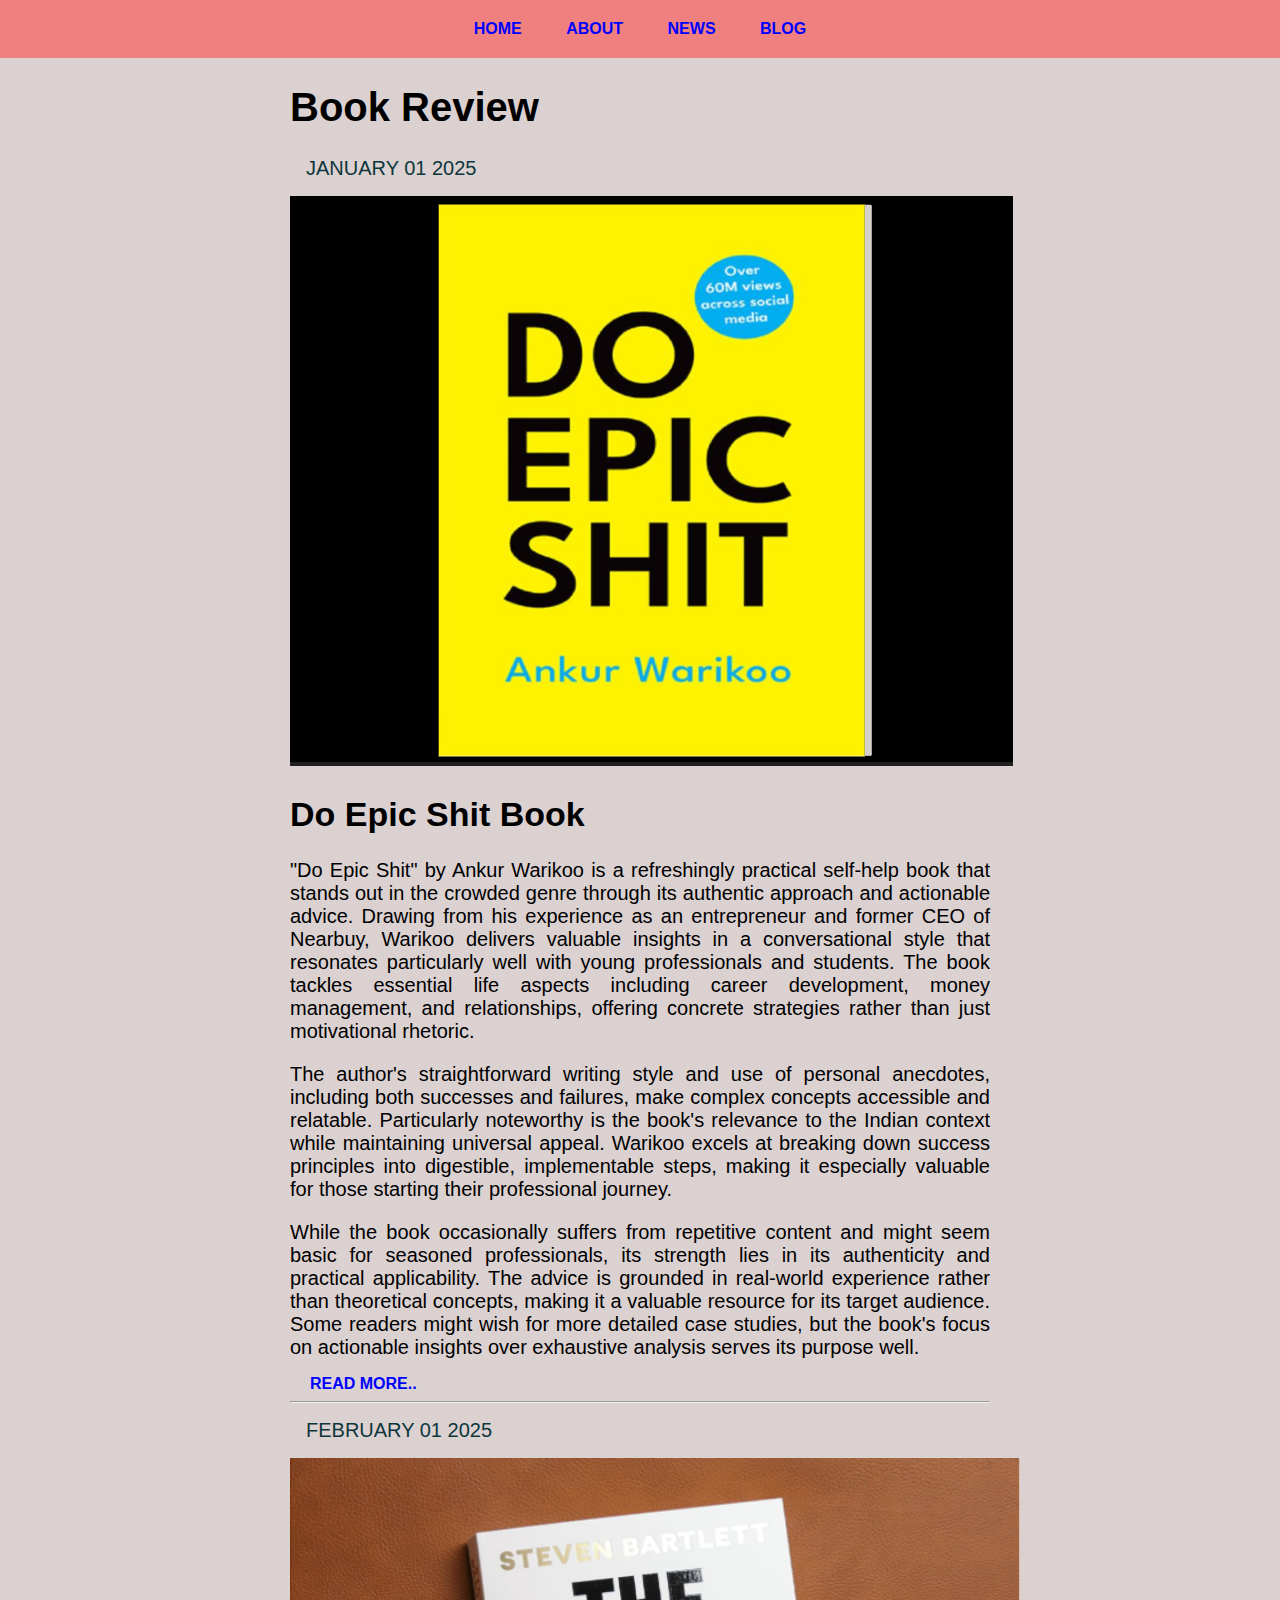
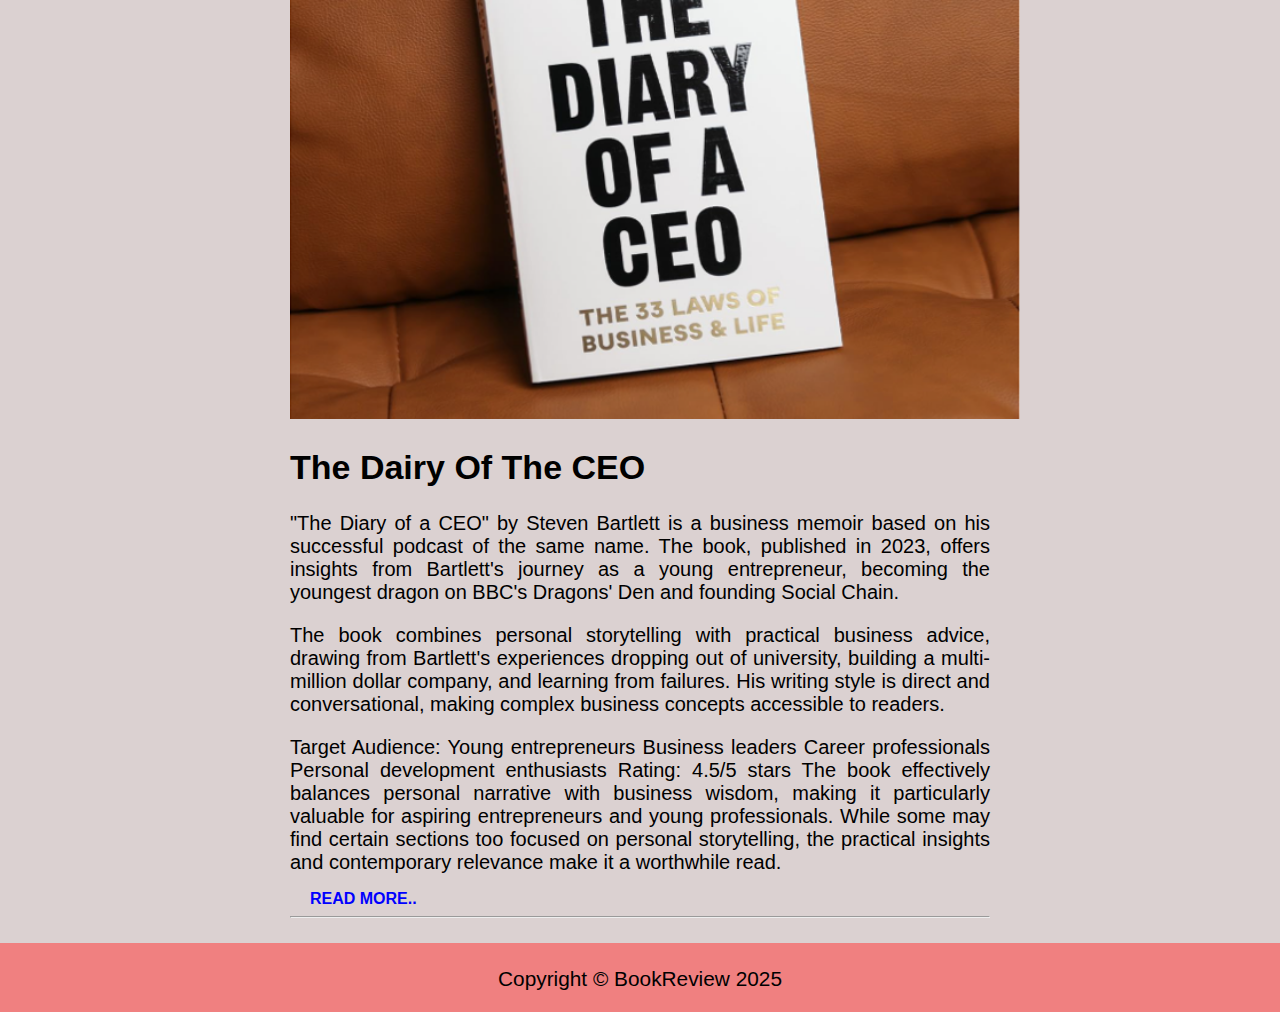
<file: task2/index.html>
<!DOCTYPE html>
<html >
<head>
    <meta name="viewport" content="width=device-width, initial-scale=1.0">
    <title>Book Review</title>
    <style>
        .header{
            background-color: lightcoral;
            text-align: center;
            padding: 20px;
        }
        h1{
            font-size: 40px;
        }
        a{
            margin-left: 20px;
            margin-right: 20px;
            color: blue;
            text-transform: uppercase;
            text-decoration: none;
            font-weight: 700;
            cursor: pointer;
        }
        body{
            margin: 0;
            font-family: "Open Sans", sans-serif;
            background-color: rgb(219, 209, 209);
        }
        p{
            text-align: justify;
            font-size: 20px;
            margin-bottom: 16px;
        }
        .heading{
            font-size: 34px;
            text-transform: capitalize;
            margin-top: 25px;
            margin-bottom: 25px;
        }
        .review{
            width: 700px;
            margin: 0 auto;
        }
        .footer{
            background-color: lightcoral;
            padding: 20px;
            text-align: center;
            margin-top: 25px;
            font-size: 25px;
        }
        .time{
            text-transform: uppercase;
            color:rgb(13, 54, 59);
            font-size: 20px;
            margin: 16px;
        }
    </style>
</head>
<body>
    <header class="header">
        <nav>
            <a herf="/Home">Home</a>
            <a herf="#">About</a>
            <a href="#">News</a>
            <a herf="#">Blog</a>
        </nav>
    </header>
    <main>
        <section class="review">
            <h1>Book Review</h1>
            <article>
                <div class="time">
                    <time datetime="01-01-2025">January 01 2025 </time>
                </div>
                <div>
                    <img src="doEpicShit.png" alt="Do Epic Shit">
                </div>
                <h2 class="heading">Do Epic Shit Book</h2>
                <p>"Do Epic Shit" by Ankur Warikoo is a refreshingly practical self-help book that stands out in the crowded genre through its authentic 
                    approach and actionable advice. Drawing from his experience as an entrepreneur and former CEO of Nearbuy, Warikoo delivers valuable 
                    insights in a conversational style that resonates particularly well with young professionals and students. The book tackles essential 
                    life aspects including career development, money management, and relationships, offering concrete strategies rather than just 
                    motivational rhetoric.</p>
                <p>
                    The author's straightforward writing style and use of personal anecdotes, including both successes and failures, make complex 
                    concepts accessible and relatable. Particularly noteworthy is the book's relevance to the Indian context while maintaining 
                    universal appeal. Warikoo excels at breaking down success principles into digestible, implementable steps, making it especially
                    valuable for those starting their professional journey.
                </p>
                <p>
                    While the book occasionally suffers from repetitive content and might seem basic for seasoned professionals, its strength lies 
                    in its authenticity and practical applicability. The advice is grounded in real-world experience rather than theoretical 
                    concepts, making it a valuable resource for its target audience. Some readers might wish for more detailed case studies, but 
                    the book's focus on actionable insights over exhaustive analysis serves its purpose well.
                </p>
                <a href="http://127.0.0.1:5500/task2/index1.html" target="Do Epic Shit">Read More..</a>
                <hr>
            </article>
            <article>
                <div class="time">
                    <time datetime="01-02-2025">February 01 2025</time>
                </div>
                <div>
                    <img src="theDairyOfACeo.png" alt="The Dairy of a CEO " width="730px">
                </div>
                <h2 class="heading"> The Dairy of the CEO</h2>
                <p>
                    "The Diary of a CEO" by Steven Bartlett is a business memoir based on his successful podcast of the same name. The book, 
                    published in 2023, offers insights from Bartlett's journey as a young entrepreneur, becoming the youngest dragon on BBC's 
                    Dragons' Den and founding Social Chain.
                </p>
                <p>
                    The book combines personal storytelling with practical business advice, drawing from Bartlett's experiences dropping out of 
                    university, building a multi-million dollar company, and learning from failures. His writing style is direct and conversational,
                    making complex business concepts accessible to readers.
                </p>
                <p>
                    Target Audience:
                    Young entrepreneurs
                    Business leaders
                    Career professionals
                    Personal development enthusiasts
                    Rating: 4.5/5 stars
                    The book effectively balances personal narrative with business wisdom, making it particularly valuable for aspiring 
                    entrepreneurs and young professionals. While some may find certain sections too focused on personal storytelling, the practical
                    insights and contemporary relevance make it a worthwhile read.
                </p>
                <!-- <a href="http://127.0.0.1:5500/task2/index2.html">Read More..</a>  -->
                <a href="task2/index2.html">Read More..</a> 
                <hr>   
            </article>
        </section>
    </main>
    <footer class="footer">
        <small> Copyright &copy; BookReview 2025</small>
    </footer>
</body>
</html>
</file>
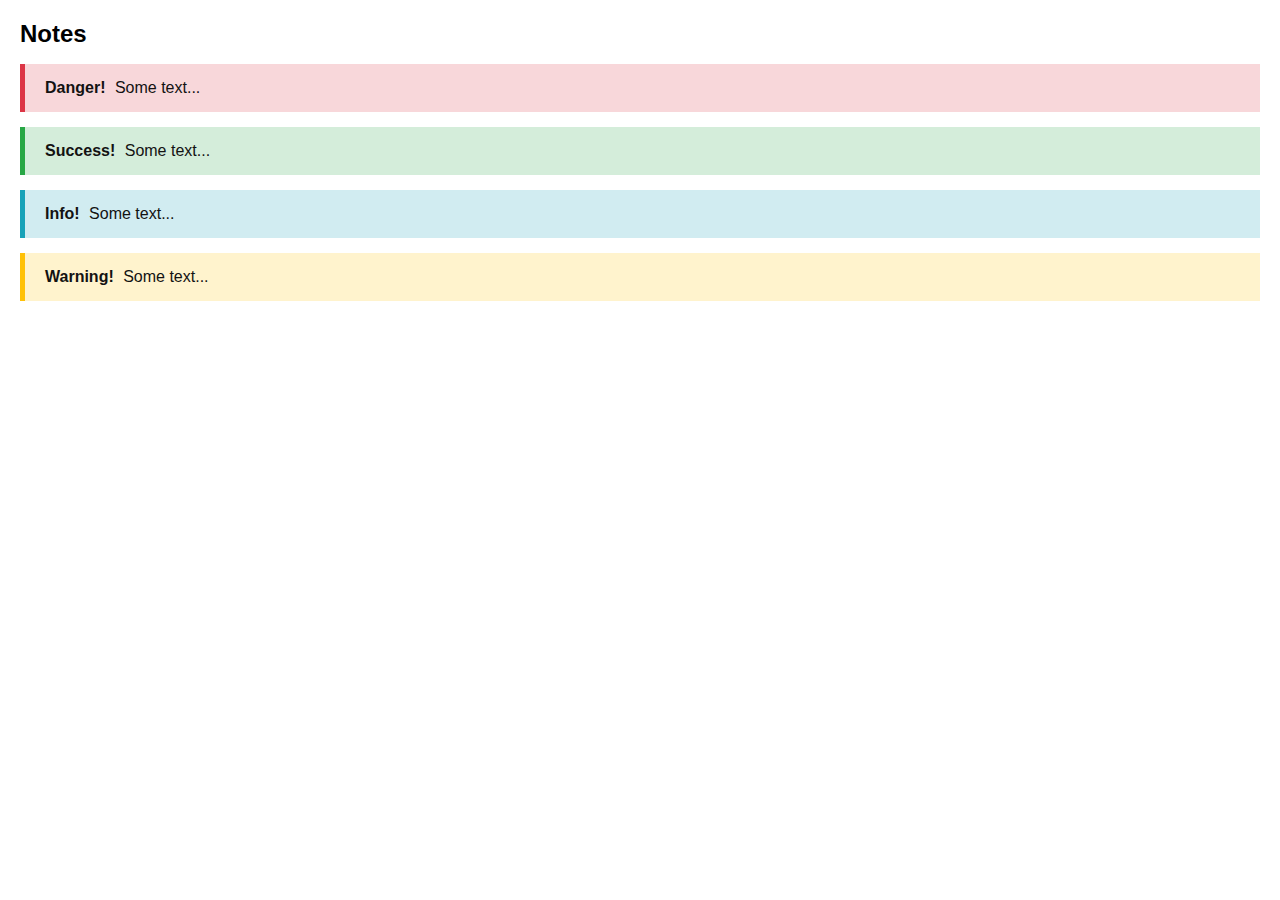
<file: randomassignment/Assignment1.html>
<!DOCTYPE html>
<html>
<head>
    <meta name="viewport" content="width=device-width, initial-scale=1.0">
    <title>Notes</title>
    <style>
        body {
            font-family: Arial, sans-serif;
            margin: 20px;
        }
        h1 {
            font-size: 24px;
        }
        .note {
            display: flex;
            align-items: center;
            margin: 15px 0;
            padding: 15px;
            border-radius: 0; 
            color: #131212;
        }
        .note .bar {
            width: 5px;
            height: 100%;
            border-radius: 0; 
        }
        .danger {
            background-color: #f8d7da;
            border-left: 5px solid #dc3545;
        }
        .danger .bar {
            background-color: #dc3545;
        }
        .success {
            background-color: #d4edda;
            border-left: 5px solid #28a745;
        }
        .success .bar {
            background-color: #28a745;
        }
        .info {
            background-color: #d1ecf1;
            border-left: 5px solid #17a2b8;
        }
        .info .bar {
            background-color: #17a2b8;
        }
        .warning {
            background-color: #fff3cd;
            border-left: 5px solid #ffc107;
        }
        .warning .bar {
            background-color: #ffc107;
        }
        strong {
            margin-right: 5px; 
        }
    </style>
</head>
<body>
    <h1>Notes</h1>
    <div class="note danger">
        <div class="bar"></div>
        <strong>Danger!</strong>&nbsp;Some text...
    </div>
    <div class="note success">
        <div class="bar"></div>
        <strong>Success!</strong>&nbsp;Some text...
    </div>
    <div class="note info">
        <div class="bar"></div>
        <strong>Info!</strong>&nbsp;Some text...
    </div>
    <div class="note warning">
        <div class="bar"></div>
        <strong>Warning!</strong>&nbsp;Some text...
    </div>
</body>
</html>
</file>
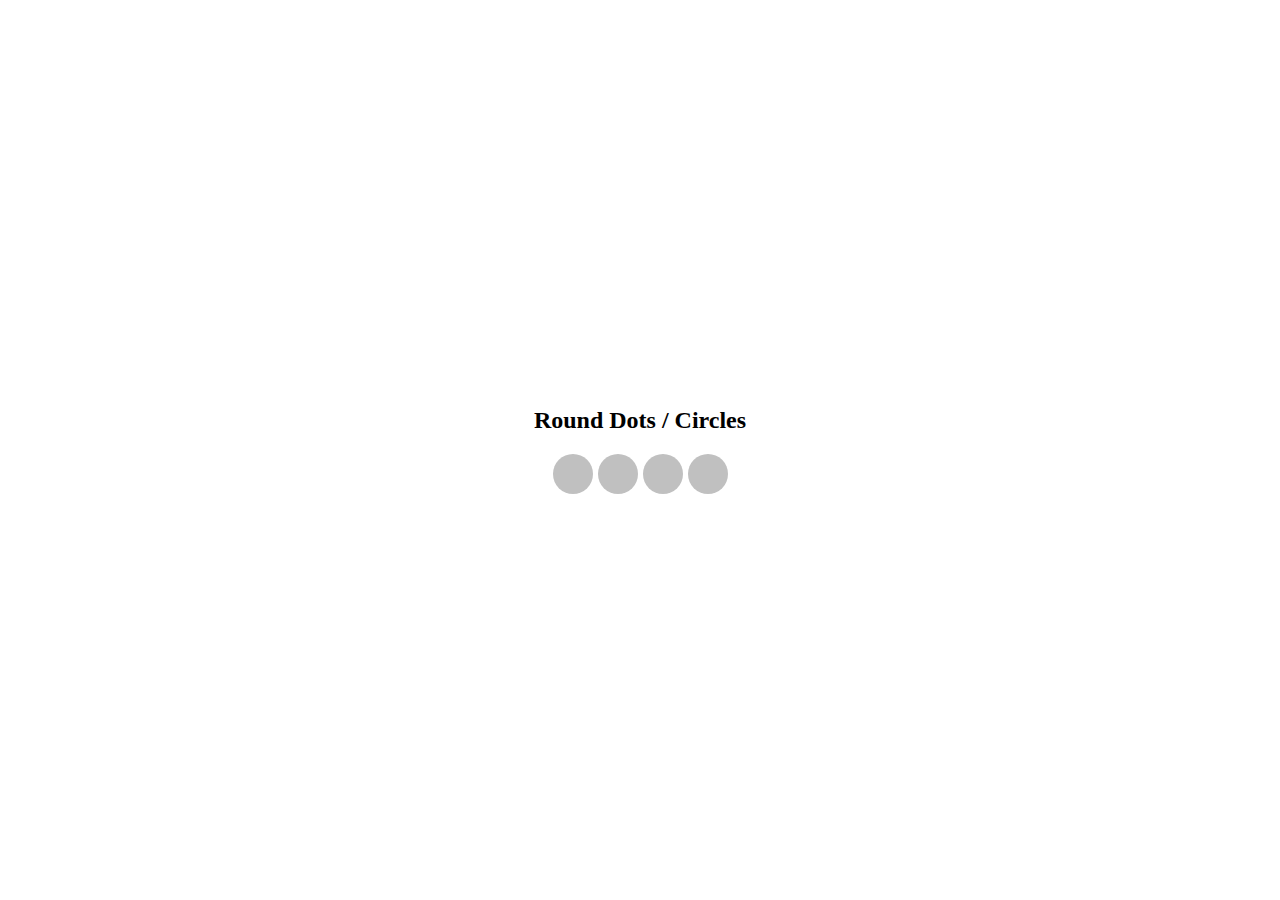
<file: randomassignment/Assignment2.html>
<!DOCTYPE html>
<html>
<head>
    <meta name="viewport" content="width=device-width, initial-scale=1.0">
    <title>Round Dots</title>
    <style>
        * {
            margin: 0;
            padding: 0;
            box-sizing: border-box;
        }
        body {
            font-family: 'Georgia', serif; 
            height: 100vh;
            display: flex;
            justify-content: center;
            background-color: #2c2c2c;
        }
        .container {
            width: 100%;
            height: 100%;
            background: white;
            display: flex;
            flex-direction: column;
            justify-content: center;
            align-items: center;
        }
        h1 {
            font-size: 24px;
            margin-bottom: 20px;
            font-weight: bold;
        }
        .dots {
            display: flex;
            justify-content: center;
            gap: 5px;
        }
        .dot {
            width: 40px;
            height: 40px;
            background-color: #c0c0c0;
            border-radius: 50%; 
        }
    </style>
</head>
<body>
    <div class="container">
        <h1>Round Dots / Circles</h1>
        <div class="dots">
            <div class="dot"></div>
            <div class="dot"></div>
            <div class="dot"></div>
            <div class="dot"></div>
        </div>
    </div>
</body>
</html>
</file>
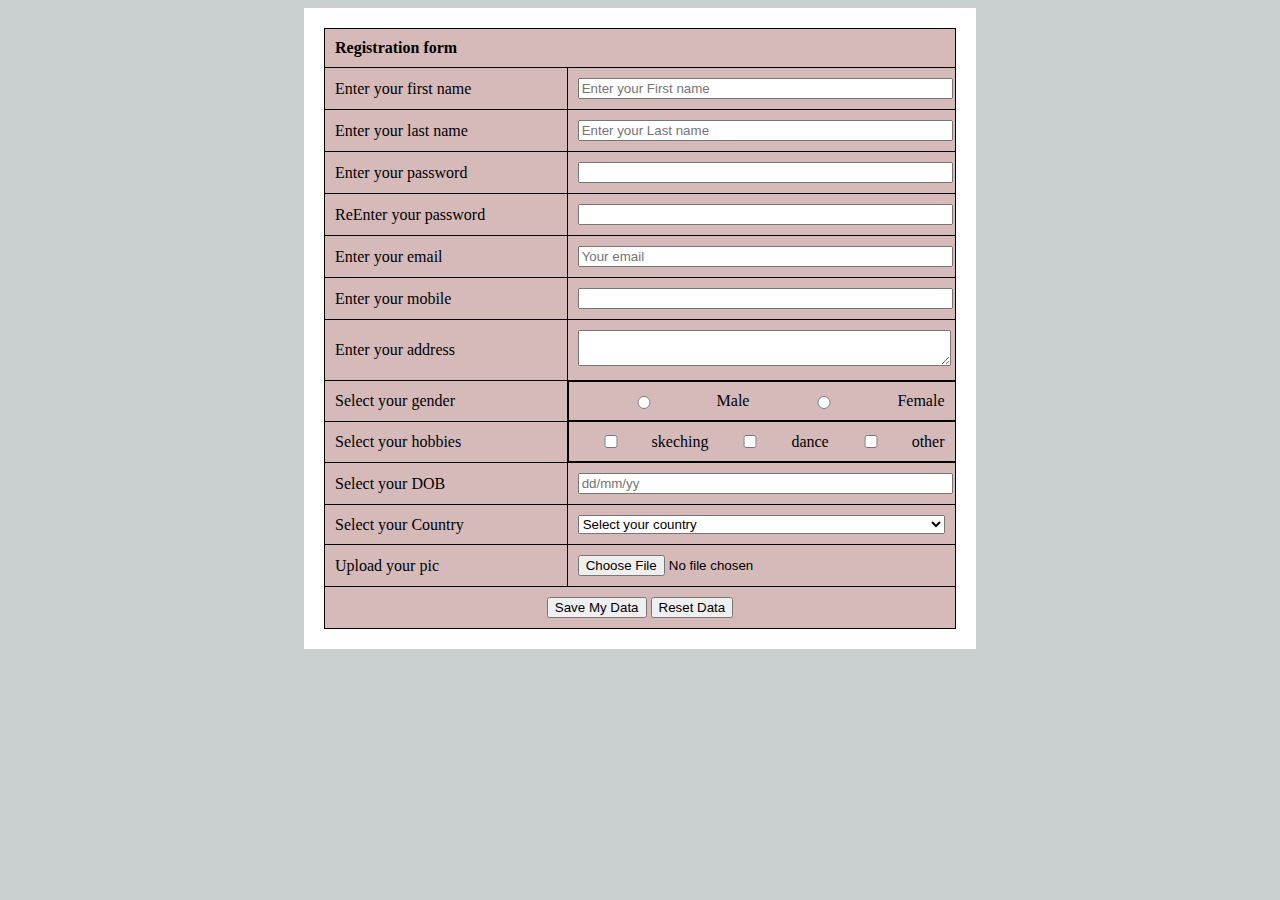
<file: registration.form/Reg_form.html>
<!DOCTYPE html>
<html>
<head>
    <title>Registration Form</title>
    <style>
        body {
            background-color: rgb(201, 206, 209);
        }
        .container {
            width: 50%;
            margin: auto;
            background-color: white;
            padding: 20px;
        }
        table {
            border-collapse: collapse;
            width: 100%;
            background-color: rgb(214, 186, 186);
        }
        td {
            padding: 10px;
            border: 1px solid black;
        }
        input, select, textarea {
            width: 100%;
        }
        .button-container {
            text-align: center;
        }
        .inline {
            display: flex;
            align-items: center;
            gap: 10px;
        }
    </style>
</head>
<body>
    <div class="container">
        <form>
            <table>
                <tr>
                    <td colspan="2" text-align="center"><b>Registration form</b></td>
                </tr>
                <tr>
                    <td>Enter your first name</td>
                    <td><input type="text" placeholder="Enter your First name"></td>
                </tr>
                <tr>
                    <td>Enter your last name</td>
                    <td><input type="text" placeholder="Enter your Last name"></td>
                </tr>
                <tr>
                    <td>Enter your password</td>
                    <td><input type="password"></td>
                </tr>
                <tr>
                    <td>ReEnter your password</td>
                    <td><input type="password"></td>
                </tr>
                <tr>
                    <td>Enter your email</td>
                    <td><input type="email" placeholder="Your email"></td>
                </tr>
                <tr>
                    <td>Enter your mobile</td>
                    <td><input type="text"></td>
                </tr>
                <tr>
                    <td>Enter your address</td>
                    <td><textarea></textarea></td>
                </tr>
                <tr>
                    <td>Select your gender</td>
                    <td class="inline">
                        <input type="radio"name="gender"> Male
                        <input type="radio"name="gender"> Female
                    </td>
                </tr>
                <tr>
                    <td>Select your hobbies</td>
                    <td class="inline">
                        <input type="checkbox"> skeching
                        <input type="checkbox"> dance
                        <input type="checkbox"> other
                    </td>
                </tr>
                <tr>
                    <td>Select your DOB</td>
                    <td><input type="text" placeholder="dd/mm/yy"></td>
                </tr>
                <tr>
                    <td>Select your Country</td>
                    <td>
                        <select>
                            <option>Select your country</option>
                        </select>
                    </td>
                </tr>
                <tr>
                    <td>Upload your pic</td>
                    <td><input type="file"></td>
                </tr>
                <tr class="button-container">
                    <td colspan="2">
                        <button type="submit">Save My Data</button>
                        <button type="reset">Reset Data</button>
                    </td>
                </tr>
            </table>
        </form>
    </div>
</body>
</html>
</file>
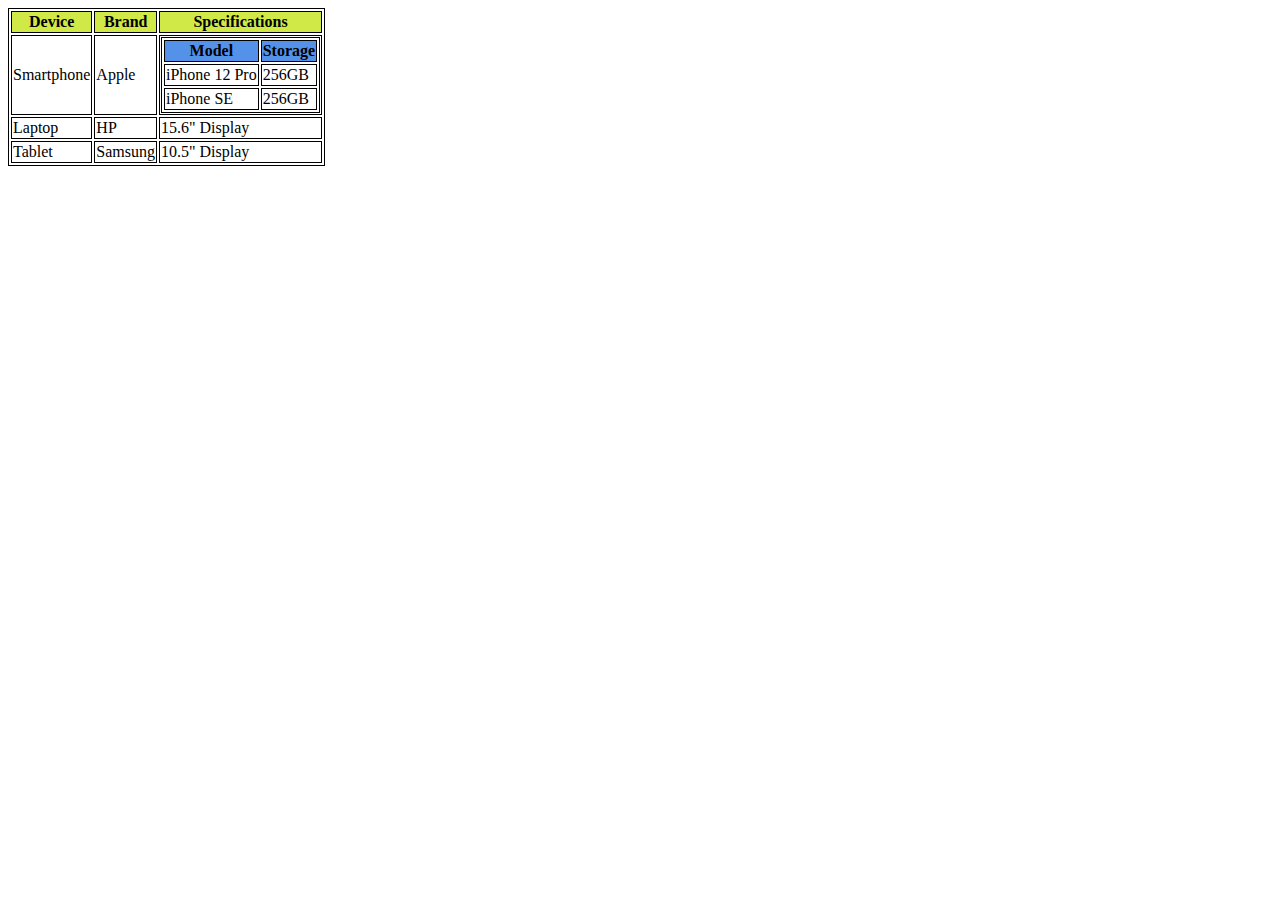
<file: table_assignment/table1.html>
<!DOCTYPE html>
<html lang="en">
<head>
    <meta charset="UTF-8">
    <!-- <meta name="viewport" content="width=device-width, initial-scale=1.0"> -->
    <title>Table - Device Information</title>
    <style>
        table, th, td {
            border: 1px solid black;
        
        }
        #names{
            background-color: rgb(208, 233, 71);
        }
        .innerbox {
            background-color: rgb(84, 146, 233)
        }
    
       
        
    </style>
</head>
<body>
    <table>
        <tr id="names">
            <th>Device</th>
            <th>Brand</th>
            <th colspan="2" >Specifications</th>
        </tr>
        <tr>
            <td>Smartphone</td>
            <td>Apple</td>
            <td>
                <!-- nested table -->
                <table > 
                    <tr>
                        <th class="innerbox">Model</th>
                        <th class="innerbox">Storage</th>
                    </tr>
                    <tr>
                        <td>iPhone 12 Pro</td>
                        <td>256GB</td>
                    </tr>
                    <tr>
                        <td>iPhone SE</td>
                        <td>256GB</td>
                    </tr>
                </table>
            </td>
        </tr>
        <tr>
            <td>Laptop</td>
            <td>HP</td>
            <td colspan="2" >15.6" Display</td>
        </tr>
        <tr>
            <td>Tablet</td>
            <td>Samsung</td>
            <td colspan="2" >10.5" Display</td>
        </tr>
    </table>
</body>
</html>
</file>
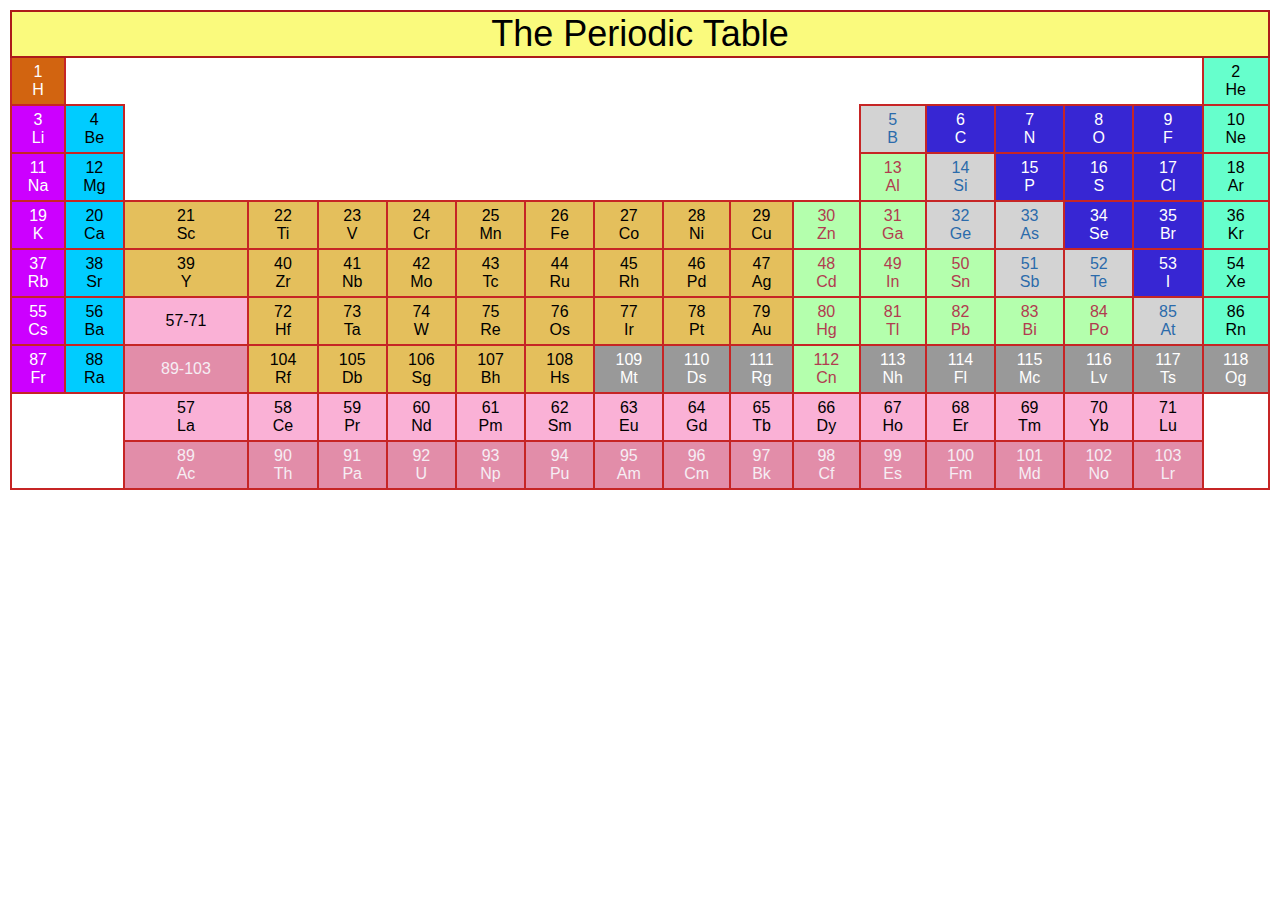
<file: table_assignment/table3.html>
<!DOCTYPE html>
<html lang="en">
<head>
    <meta charset="UTF-8">
    <meta name="viewport" content="width=device-width, initial-scale=1.0">
    <title>Periodic Table</title>
    <style>
        body{
            text-align: center;
            margin: 10px;
            font-family:Arial, Helvetica, sans-serif;
        }
        table{
            width: 100%;
            border-collapse: collapse;
        }
        td {
            border: 2px solid rgb(198, 37, 37);  
            padding: 5px 0px;
        }
        th{
            font-size:2.25em;
            font-weight: 500;
            border: 2px solid rgb(173, 26, 26);
            background-color: rgb(250, 250, 125);
        }
        .space{
            border:none;
        }
        .reactive_nonmetal{
            background-color: #d26410;
            color: white;
        }
        .noble_gases{
            background-color: #66ffcc; 
            color: black;
        }
        .alkali_metals{
            background-color: #cc00ff;
            color: white;
        }
        .alkaline_earth_metals{
            background-color: #00ccff; 
            color: black;
        }
        .metalloids{
            background-color: #d3d3d3; 
            color: rgb(43, 107, 171);
        }
        .nonmetals{
            background-color: #3726d3; 
            color: white;
        }
        .post_transition_metals{
            background-color: hsl(115, 100%, 84%); 
            color: rgb(177, 60, 80);
        }
        .transition_metals{
            background-color: #e4bf5c; 
            color: black;
        }
        .unknown_element{
            background-color: #999999; 
            color: white;
        }
        .lanthanides{
            background-color: #fab1d6;
            color: rgb(0, 0, 0);
        }
        .actinides{
            background-color: #e28da9; 
            color: rgb(246, 238, 244);
        }
    </style>
</head>
<body>
    <table>
        <tr>
            <th colspan="19">The Periodic Table</th>
        </tr>
        <tr>
            <td class="reactive_nonmetal" >1<br>H</td>
            <td class="space" colspan="17" ></td>
            <td class="noble_gases" >2<br>He</td>
        </tr>
        <tr>
            <td class="alkali_metals" >3<br>Li</td>
            <td class="alkaline_earth_metals" >4<br>Be</td>
            <td class="space" colspan="11" rowspan="2"></td>
            <td class="metalloids" >5<br>B</td>
            <td class="nonmetals" >6<br>C</td>
            <td class="nonmetals" >7<br>N</td>
            <td class="nonmetals" >8<br>O</td>
            <td class="nonmetals" >9<br>F</td>
            <td class="noble_gases" >10<br>Ne</td>
        </tr>
        <tr>
            <td class="alkali_metals" >11<br>Na</td>
            <td class="alkaline_earth_metals" >12<br>Mg</td>
            <td class="post_transition_metals" >13<br>Al</td>
            <td class="metalloids" >14<br>Si</td>
            <td class="nonmetals" >15<br>P</td>
            <td class="nonmetals" >16<br>S</td>
            <td class="nonmetals" >17<br>Cl</td>
            <td class="noble_gases" >18<br>Ar</td>
        </tr>
        <tr>
            <td class="alkali_metals" >19<br>K</td>
            <td class="alkaline_earth_metals" >20<br>Ca</td>
            <td class="transition_metals" colspan="2">21<br>Sc</td>
            <td class="transition_metals">22<br>Ti</td>
            <td class="transition_metals" >23<br>V</td>
            <td class="transition_metals" >24<br>Cr</td>
            <td class="transition_metals" >25<br>Mn</td>
            <td class="transition_metals" >26<br>Fe</td>
            <td class="transition_metals" >27<br>Co</td>
            <td class="transition_metals" >28<br>Ni</td>
            <td class="transition_metals" >29<br>Cu</td>
            <td class="post_transition_metals" >30<br>Zn</td>
            <td class="post_transition_metals" >31<br>Ga</td>
            <td class="metalloids" >32<br>Ge</td>
            <td class="metalloids" >33<br>As</td>
            <td class="nonmetals" >34<br>Se</td>
            <td class="nonmetals" >35<br>Br</td>
            <td class="noble_gases" >36<br>Kr</td>
        </tr>
        <tr>
            <td class="alkali_metals">37<br>Rb</td>
            <td class="alkaline_earth_metals">38<br>Sr</td>
            <td class="transition_metals" colspan="2">39<br>Y</td>
            <td class="transition_metals" >40<br>Zr</td>
            <td class="transition_metals" >41<br>Nb</td>
            <td class="transition_metals" >42<br>Mo</td>
            <td class="transition_metals" >43<br>Tc</td>
            <td class="transition_metals" >44<br>Ru</td>
            <td class="transition_metals" >45<br>Rh</td>
            <td class="transition_metals" >46<br>Pd</td>
            <td class="transition_metals" >47<br>Ag</td>
            <td class="post_transition_metals" >48<br>Cd</td>
            <td class="post_transition_metals" >49<br>In</td>
            <td class="post_transition_metals" >50<br>Sn</td>
            <td class="metalloids" >51<br>Sb</td>
            <td class="metalloids" >52<br>Te</td>
            <td class="nonmetals" >53<br>I</td>
            <td class="noble_gases" >54<br>Xe</td>
        </tr>
        <tr>
            <td class="alkali_metals" >55<br>Cs</td>
            <td class="alkaline_earth_metals" >56<br>Ba</td>
            <td class="lanthanides" colspan="2">57-71</td>
            <td class="transition_metals" >72<br>Hf</td>
            <td class="transition_metals" >73<br>Ta</td>
            <td class="transition_metals" >74<br>W</td>
            <td class="transition_metals" >75<br>Re</td>
            <td class="transition_metals" >76<br>Os</td>
            <td class="transition_metals" >77<br>Ir</td>
            <td class="transition_metals" >78<br>Pt</td>
            <td class="transition_metals" >79<br>Au</td>
            <td class="post_transition_metals" >80<br>Hg</td>
            <td class="post_transition_metals" >81<br>Tl</td>
            <td class="post_transition_metals" >82<br>Pb</td>
            <td class="post_transition_metals" >83<br>Bi</td>
            <td class="post_transition_metals" >84<br>Po</td>
            <td class="metalloids" >85<br>At</td>
            <td class="noble_gases" >86<br>Rn</td>
        </tr>
        <tr>
            <td class="alkali_metals">87<br>Fr</td>
            <td class="alkaline_earth_metals">88<br>Ra</td>
            <td class="actinides" colspan="2">89-103</td>
            <td class="transition_metals" >104<br>Rf</td>
            <td class="transition_metals" >105<br>Db</td>
            <td class="transition_metals" >106<br>Sg</td>
            <td class="transition_metals" >107<br>Bh</td>
            <td class="transition_metals" >108<br>Hs</td>
            <td class="unknown_element" >109<br>Mt</td>
            <td class="unknown_element" >110<br>Ds</td>
            <td class="unknown_element" >111<br>Rg</td>
            <td class="post_transition_metals" >112<br>Cn</td>
            <td class="unknown_element" >113<br>Nh</td>
            <td class="unknown_element" >114<br>Fl</td>
            <td class="unknown_element" >115<br>Mc</td>
            <td class="unknown_element" >116<br>Lv</td>
            <td class="unknown_element" >117<br>Ts</td>
            <td class="unknown_element" >118<br>Og</td>
        </tr>
        <tr>
            <td colspan="2" rowspan="2"><br></td>
            <td class="lanthanides" colspan="2">57<br>La</td>
            <td class="lanthanides">58<br>Ce</td>
            <td class="lanthanides">59<br>Pr</td>
            <td class="lanthanides">60<br>Nd</td>
            <td class="lanthanides">61<br>Pm</td>
            <td class="lanthanides">62<br>Sm</td>
            <td class="lanthanides">63<br>Eu</td>
            <td class="lanthanides">64<br>Gd</td>
            <td class="lanthanides">65<br>Tb</td>
            <td class="lanthanides">66<br>Dy</td>
            <td class="lanthanides">67<br>Ho</td>
            <td class="lanthanides">68<br>Er</td>
            <td class="lanthanides">69<br>Tm</td>
            <td class="lanthanides">70<br>Yb</td>
            <td class="lanthanides">71<br>Lu</td>
            <td rowspan="2"></td>
        </tr>
        <tr>
            <td class="actinides" colspan="2">89<br>Ac</td>
            <td class="actinides" >90<br>Th</td>
            <td class="actinides" >91<br>Pa</td>
            <td class="actinides" >92<br>U</td>
            <td class="actinides" >93<br>Np</td>
            <td class="actinides" >94<br>Pu</td>
            <td class="actinides" >95<br>Am</td>
            <td class="actinides" >96<br>Cm</td>
            <td class="actinides" >97<br>Bk</td>
            <td class="actinides" >98<br>Cf</td>
            <td class="actinides" >99<br>Es</td>
            <td class="actinides" >100<br>Fm</td>
            <td class="actinides" >101<br>Md</td>
            <td class="actinides" >102<br>No</td>
            <td class="actinides" >103<br>Lr</td>
        </tr>
    </table>
</body>
</html>
</file>
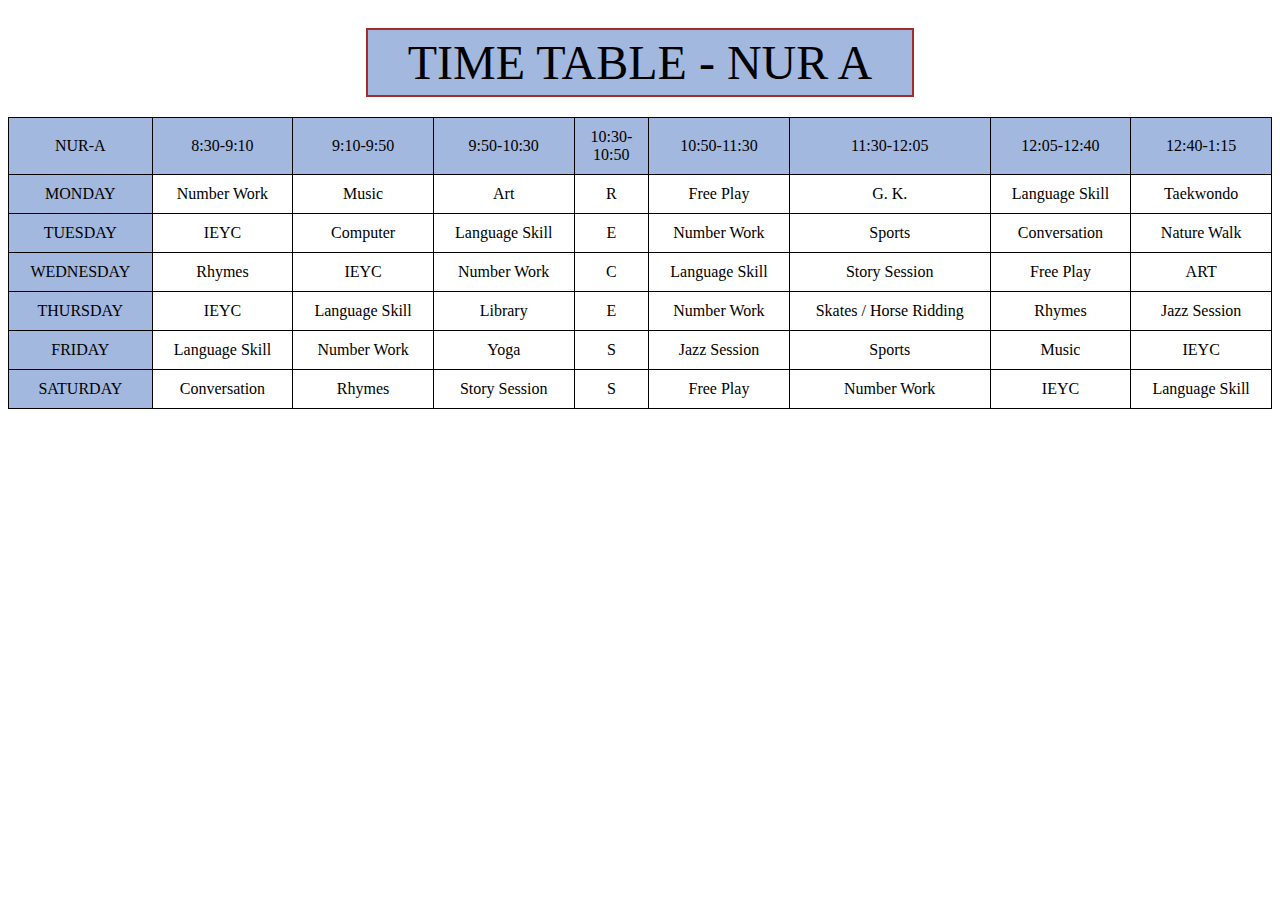
<file: table_assignment/table4.html>
<!DOCTYPE html>
<html lang="en">
<head>
    <meta charset="UTF-8">
    <meta name="viewport" content="width=device-width, initial-scale=1.0">
    <title>Time Table - Nursery</title>
    <style>
        body{
            text-align: center;
        }
        table{
            width: 100%;
            border-collapse: collapse;
        }
        th{
            background-color: rgb(163, 184, 223);
            font-weight: normal;
        }
        th, td{
            border: 1px solid black;
            padding: 10px;
            text-align: center;
        }
        div{
            background-color: rgb(163, 184, 223);
            font-size: 3em;
            padding: 5px 40px;
            margin: 20px;
            border:2px solid brown;
            display: inline-block;
        }
    </style>
</head>
<body>
    <div>
        TIME TABLE - NUR A
    </div>
    <table>
        <tr>
            <th>NUR-A</th>
            <th>8:30-9:10</th>
            <th>9:10-9:50</th>
            <th>9:50-10:30</th>
            <th>10:30-<br>10:50</th>
            <th>10:50-11:30</th>
            <th>11:30-12:05</th>
            <th>12:05-12:40</th>
            <th>12:40-1:15</th>
        </tr>
        <tr>
            <th>MONDAY</th>
            <td>Number Work</td>
            <td>Music</td>
            <td>Art</td>
            <td>R</td>
            <td>Free Play</td>
            <td>G. K.</td>
            <td>Language Skill</td>
            <td>Taekwondo</td>
        </tr>
        <tr>
            <th>TUESDAY</th>
            <td>IEYC</td>
            <td>Computer</td>
            <td>Language Skill</td>
            <td>E</td>
            <td>Number Work</td>
            <td>Sports</td>
            <td>Conversation</td>
            <td>Nature Walk</td>
        </tr>
        <tr>
            <th>WEDNESDAY</th>
            <td>Rhymes</td>
            <td>IEYC</td>
            <td>Number Work</td>
            <td>C</td>
            <td>Language Skill</td>
            <td>Story Session</td>
            <td>Free Play</td>
            <td>ART</td>
        </tr>
        <tr>
            <th>THURSDAY</th>
            <td>IEYC</td>
            <td>Language Skill</td>
            <td>Library</td>
            <td>E</td>
            <td>Number Work</td>
            <td>Skates / Horse Ridding</td>
            <td>Rhymes</td>
            <td>Jazz Session</td>
        </tr>
        <tr>
            <th>FRIDAY</th>
            <td>Language Skill</td>
            <td>Number Work</td>
            <td>Yoga</td>
            <td>S</td>
            <td>Jazz Session</td>
            <td>Sports</td>
            <td>Music</td>
            <td>IEYC</td>
        </tr>
        <tr>
            <th>SATURDAY</th>
            <td>Conversation</td>
            <td>Rhymes</td>
            <td>Story Session</td>
            <td>S</td>
            <td>Free Play</td>
            <td>Number Work</td>
            <td>IEYC</td>
            <td>Language Skill</td>
        </tr>
    </table>
</body>
</html>
</file>
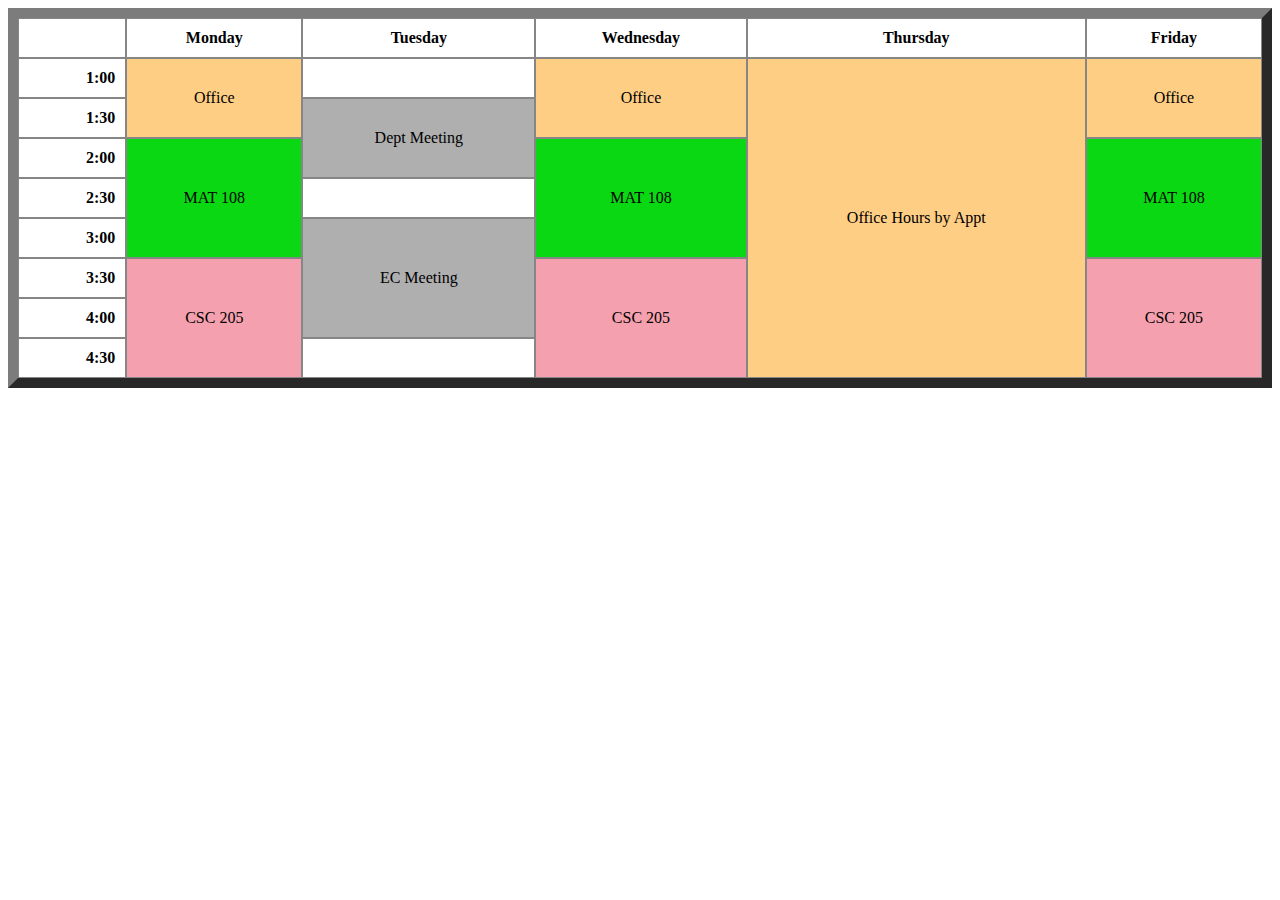
<file: table_assignment/table5.html>
<!DOCTYPE html>
<html lang="en">
<head>
    <meta charset="UTF-8">
    <meta name="viewport" content="width=device-width, initial-scale=1.0">
    <title>Time-Table</title>
    <style>
        table{
            width: 100%;
            border-spacing: 0;
            border: 10px outset #7c7c7c;
            margin: auto;
        }
        th, td{
            border: 1px solid rgb(134, 134, 134);
            text-align: center;
            padding: 10px;
        }
        .time{
            text-align: right;
        }
        .office{
            background-color: rgb(255, 206, 133);
        }
        .meeting{
            background-color: rgb(175, 175, 175);
        }
        .mat{
            background-color: rgb(9, 216, 19);
        }
        .csc{
            background-color: rgb(245, 160, 174);
        }
    </style>
</head>
<body>
    <table>
        <tr>
            <th></th>
            <th>Monday</th>
            <th>Tuesday</th>
            <th>Wednesday</th>
            <th>Thursday</th>
            <th>Friday</th>
        </tr>
        <tr>
            <th class="time">1:00</th>
            <td class="office" rowspan="2">Office</td>
            <td></td>
            <td class="office" rowspan="2">Office</td>
            <td class="office" rowspan="8">Office Hours by Appt</td>
            <td class="office" rowspan="2">Office</td>
        </tr>
        <tr>
            <th class="time">1:30</th>
            <td class="meeting" rowspan="2">Dept Meeting</td>
        </tr>
        <tr>
            <th class="time">2:00</th>
            <td class="mat" rowspan="3">MAT 108</td>
            <td class="mat" rowspan="3">MAT 108</td>
            <td class="mat" rowspan="3">MAT 108</td>
        </tr>
        <tr>
            <th class="time">2:30</th>
            <td></td>
        </tr>
        <tr>
            <th class="time">3:00</th>
            <td class="meeting" rowspan="3">EC Meeting</td>
        </tr>
        <tr>
            <th class="time">3:30</th>
            <td class="csc" rowspan="3">CSC 205</td>
            <td class="csc" rowspan="3">CSC 205</td>
            <td class="csc" rowspan="3">CSC 205</td>
        </tr>
        <tr>
            <th class="time">4:00</th>
        </tr>
        <tr>
            <th class="time">4:30</th>
            <td></td>
        </tr>
    </table>
</body>
</html>
</file>
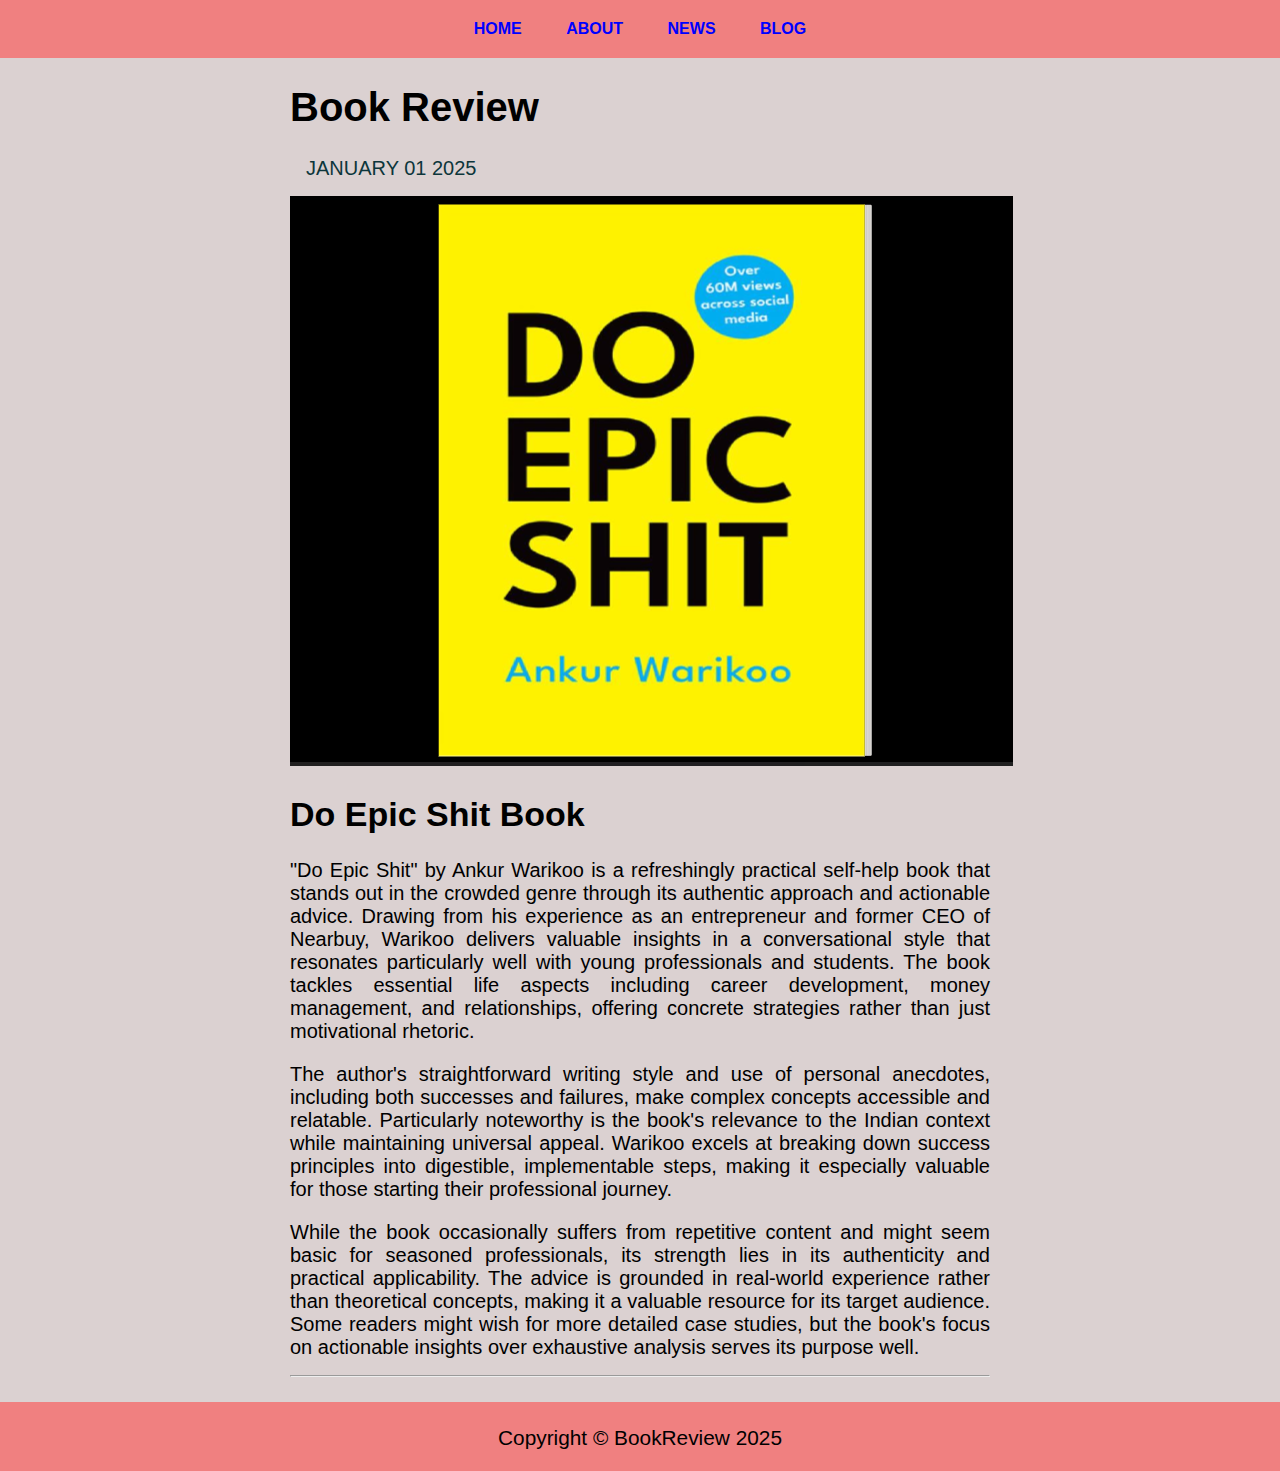
<file: task2/index1.html>
<!DOCTYPE html>
<html lang="en">
<head>
    <meta charset="UTF-8">
    <meta name="viewport" content="width=device-width, initial-scale=1.0">
    <title>Do Epic Shit</title>
    <style>
        .header{
            background-color: lightcoral;
            text-align: center;
            padding: 20px;
        }
        h1{
            font-size: 40px;
        }
        a{
            margin-left: 20px;
            margin-right: 20px;
            color: blue;
            text-transform: uppercase;
            text-decoration: none;
            font-weight: 700;
            cursor: pointer;
        }
        body{
            margin: 0;
            font-family: "Open Sans", sans-serif;
            background-color: rgb(219, 209, 209);
        }
        p{
            text-align: justify;
            font-size: 20px;
            margin-bottom: 16px;
        }
        .heading{
            font-size: 34px;
            text-transform: capitalize;
            margin-top: 25px;
            margin-bottom: 25px;
        }
        .review{
            width: 700px;
            margin: 0 auto;
        }
        .footer{
            background-color: lightcoral;
            padding: 20px;
            text-align: center;
            margin-top: 25px;
            font-size: 25px;
        }
        .time{
            text-transform: uppercase;
            color:rgb(13, 54, 59);
            font-size: 20px;
            margin: 16px;
        }
    </style>
</head>
<body>
    <header class="header">
        <nav>
            <a herf="/Home">Home</a>
            <a herf="#">About</a>
            <a href="#">News</a>
            <a herf="#">Blog</a>
        </nav>
    </header>
    <main>
        <section class="review">
            <h1>Book Review</h1>
            <article>
                <div class="time">
                    <time datetime="01-01-2025">January 01 2025 </time>
                </div>
                <div>
                    <img src="doEpicShit.png" alt="Do Epic Shit">
                </div>
                <h2 class="heading">Do Epic Shit Book</h2>
                <p>"Do Epic Shit" by Ankur Warikoo is a refreshingly practical self-help book that stands out in the crowded genre through its authentic 
                    approach and actionable advice. Drawing from his experience as an entrepreneur and former CEO of Nearbuy, Warikoo delivers valuable 
                    insights in a conversational style that resonates particularly well with young professionals and students. The book tackles essential 
                    life aspects including career development, money management, and relationships, offering concrete strategies rather than just 
                    motivational rhetoric.</p>
                <p>
                    The author's straightforward writing style and use of personal anecdotes, including both successes and failures, make complex 
                    concepts accessible and relatable. Particularly noteworthy is the book's relevance to the Indian context while maintaining 
                    universal appeal. Warikoo excels at breaking down success principles into digestible, implementable steps, making it especially
                    valuable for those starting their professional journey.
                </p>
                <p>
                    While the book occasionally suffers from repetitive content and might seem basic for seasoned professionals, its strength lies 
                    in its authenticity and practical applicability. The advice is grounded in real-world experience rather than theoretical 
                    concepts, making it a valuable resource for its target audience. Some readers might wish for more detailed case studies, but 
                    the book's focus on actionable insights over exhaustive analysis serves its purpose well.
                </p>
                <hr>
            </article>
        </section>
    </main>
    <footer class="footer">
        <small> Copyright &copy; BookReview 2025</small>
    </footer>
</body>
</html>
</file>
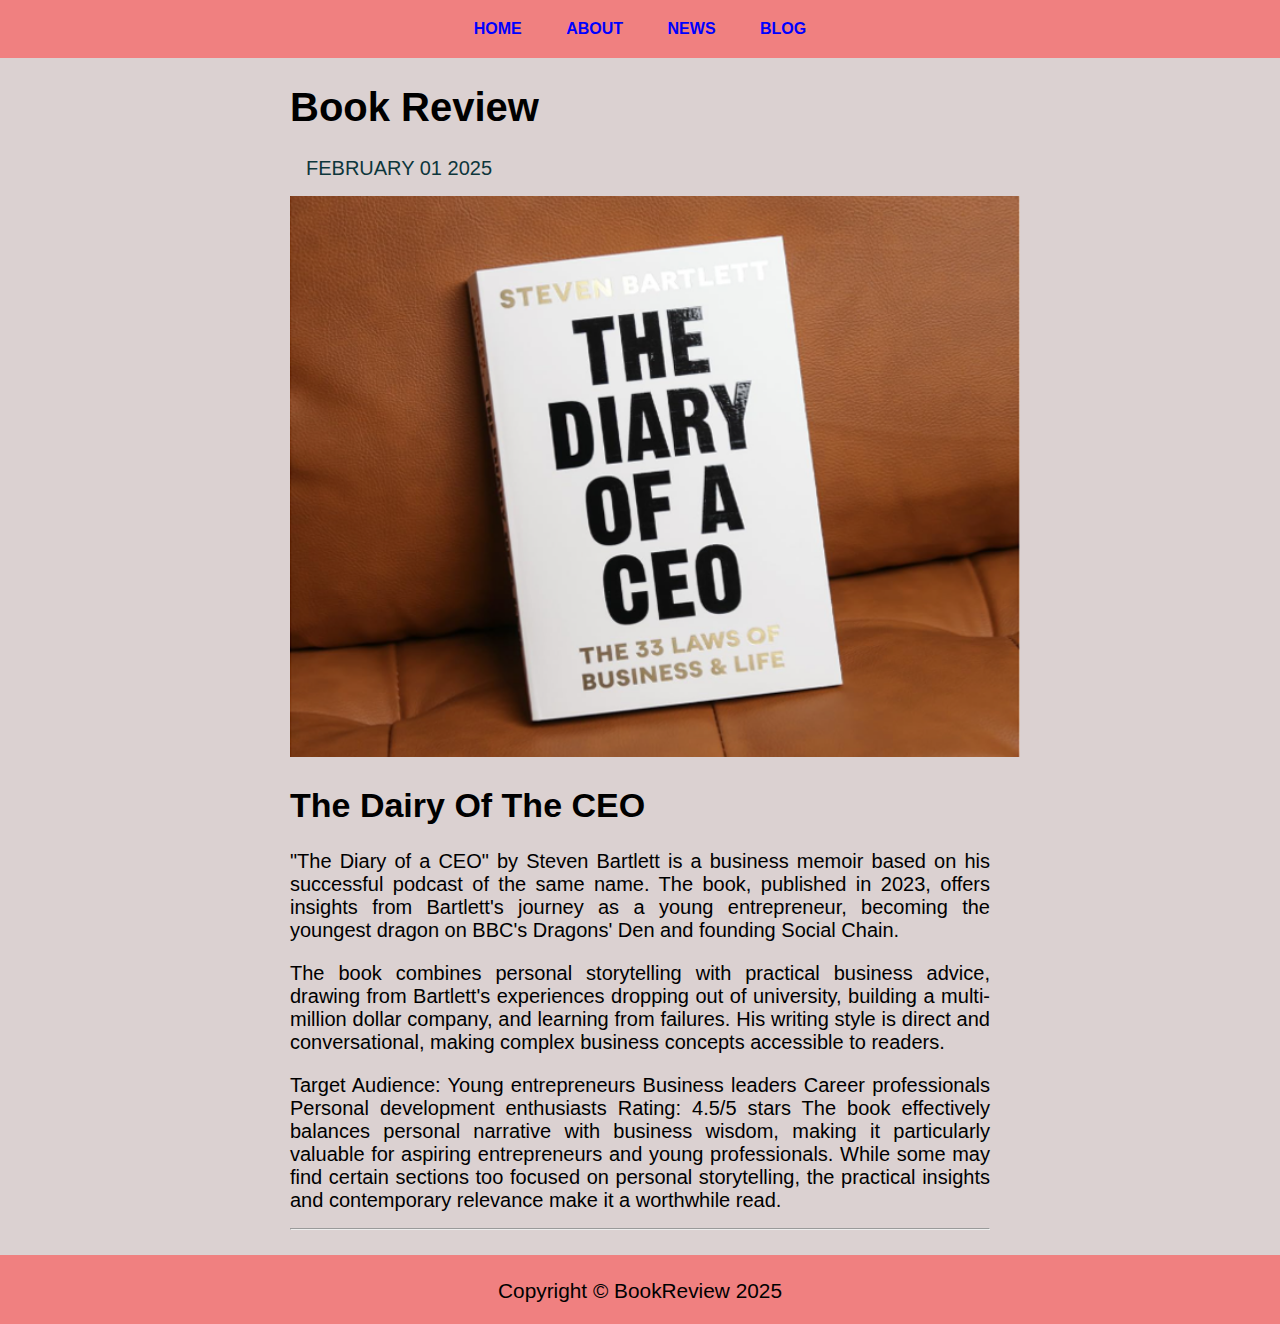
<file: task2/index2.html>
<!DOCTYPE html>
<html lang="en">
<head>
    <meta charset="UTF-8">
    <meta name="viewport" content="width=device-width, initial-scale=1.0">
    <title>The Dairy of a CEO</title>
    <style>
        .header{
            background-color: lightcoral;
            text-align: center;
            padding: 20px;
        }
        h1{
            font-size: 40px;
        }
        a{
            margin-left: 20px;
            margin-right: 20px;
            color: blue;
            text-transform: uppercase;
            text-decoration: none;
            font-weight: 700;
            cursor: pointer;
        }
        body{
            margin: 0;
            font-family: "Open Sans", sans-serif;
            background-color: rgb(219, 209, 209);
        }
        p{
            text-align: justify;
            font-size: 20px;
            margin-bottom: 16px;
        }
        .heading{
            font-size: 34px;
            text-transform: capitalize;
            margin-top: 25px;
            margin-bottom: 25px;
        }
        .review{
            width: 700px;
            margin: 0 auto;
        }
        .footer{
            background-color: lightcoral;
            padding: 20px;
            text-align: center;
            margin-top: 25px;
            font-size: 25px;
        }
        .time{
            text-transform: uppercase;
            color:rgb(13, 54, 59);
            font-size: 20px;
            margin: 16px;
        }
    </style>
</head>
<body>
    <header class="header">
        <nav>
            <a herf="/Home">Home</a>
            <a herf="#">About</a>
            <a href="#">News</a>
            <a herf="#">Blog</a>
        </nav>
    </header>
    <main>
        <section class="review">
            <h1>Book Review</h1>
            <article>
                <div class="time">
                    <time datetime="01-02-2025">February 01 2025</time>
                </div>
                <div>
                    <img src="theDairyOfACeo.png" alt="The Dairy of a CEO " width="730px">
                </div>
                <h2 class="heading"> The Dairy of the CEO</h2>
                <p>
                    "The Diary of a CEO" by Steven Bartlett is a business memoir based on his successful podcast of the same name. The book, 
                    published in 2023, offers insights from Bartlett's journey as a young entrepreneur, becoming the youngest dragon on BBC's 
                    Dragons' Den and founding Social Chain.
                </p>
                <p>
                    The book combines personal storytelling with practical business advice, drawing from Bartlett's experiences dropping out of 
                    university, building a multi-million dollar company, and learning from failures. His writing style is direct and conversational,
                    making complex business concepts accessible to readers.
                </p>
                <p>
                    Target Audience:
                    Young entrepreneurs
                    Business leaders
                    Career professionals
                    Personal development enthusiasts
                    Rating: 4.5/5 stars
                    The book effectively balances personal narrative with business wisdom, making it particularly valuable for aspiring 
                    entrepreneurs and young professionals. While some may find certain sections too focused on personal storytelling, the practical
                    insights and contemporary relevance make it a worthwhile read.
                </p>
                <hr>   
            </article>
        </section>
    </main>
    <footer class="footer">
        <small> Copyright &copy; BookReview 2025</small>
    </footer>
</body>
</html>
</file>
